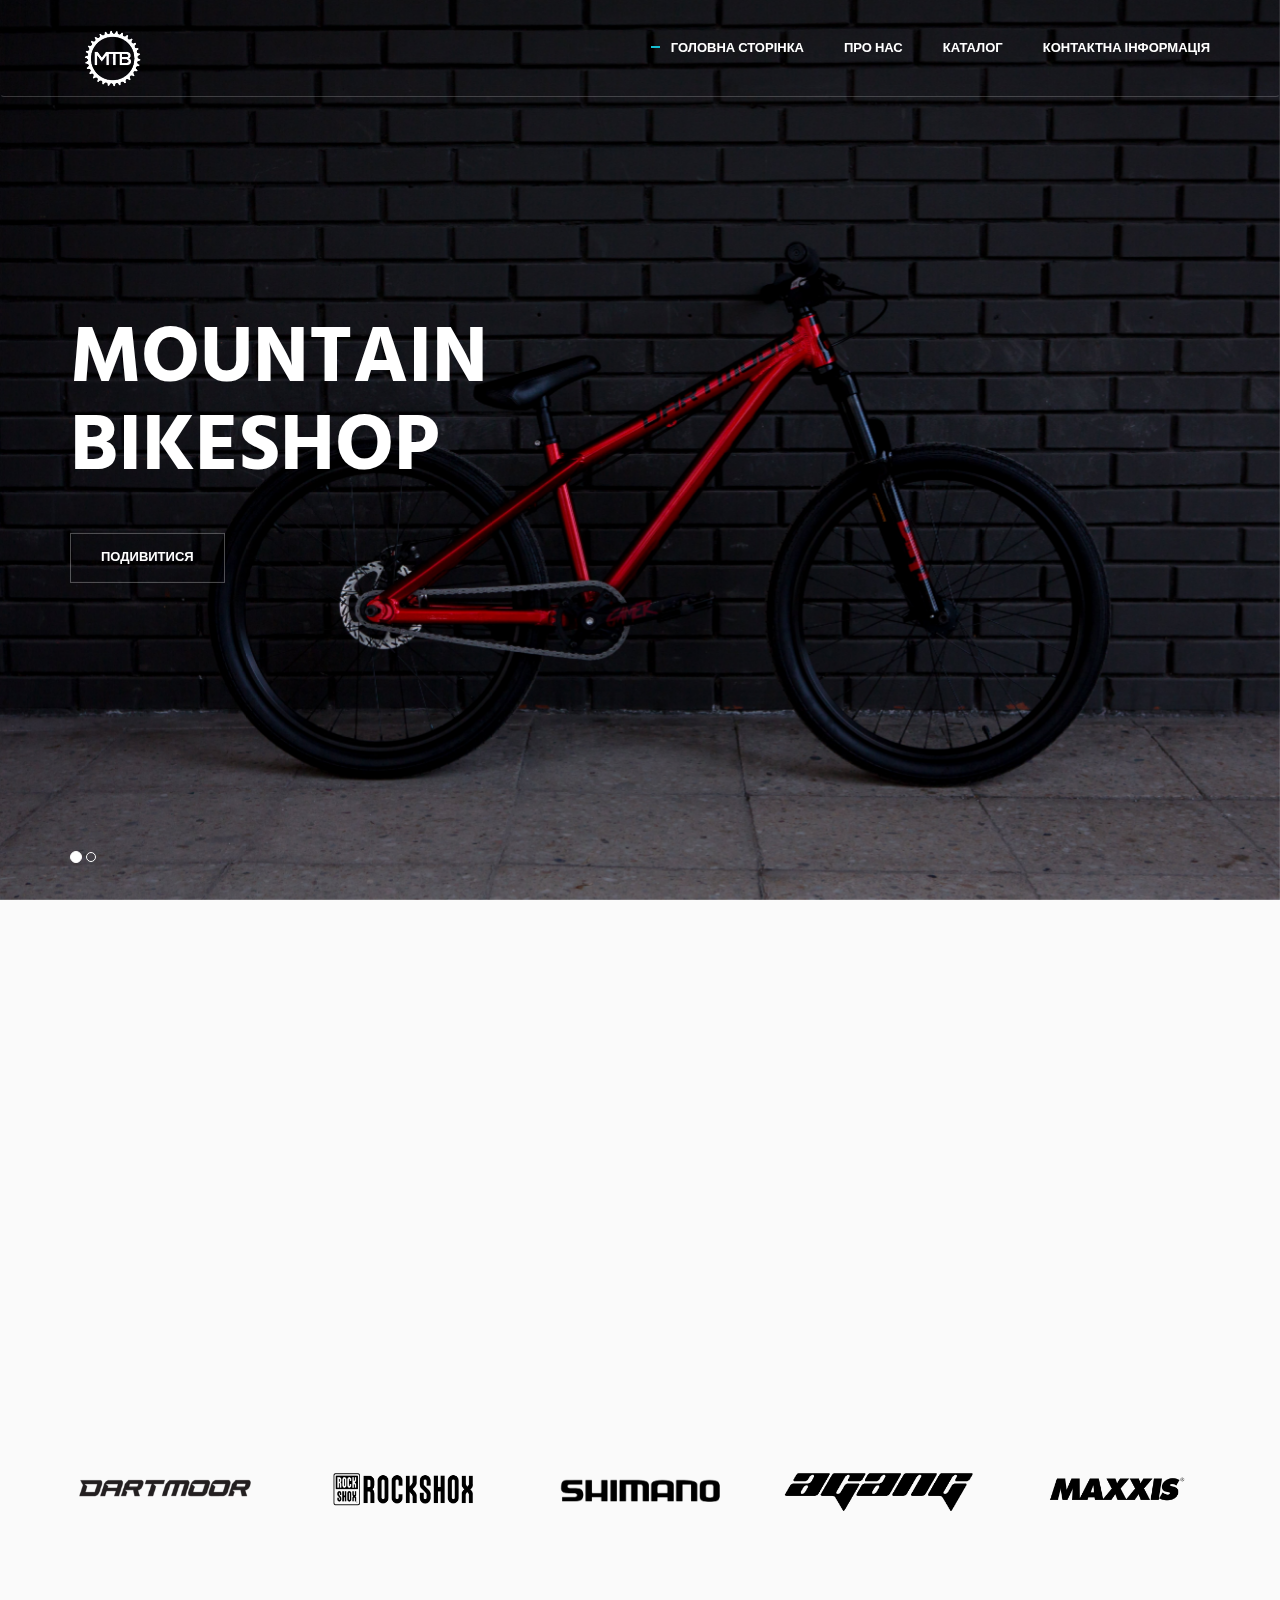
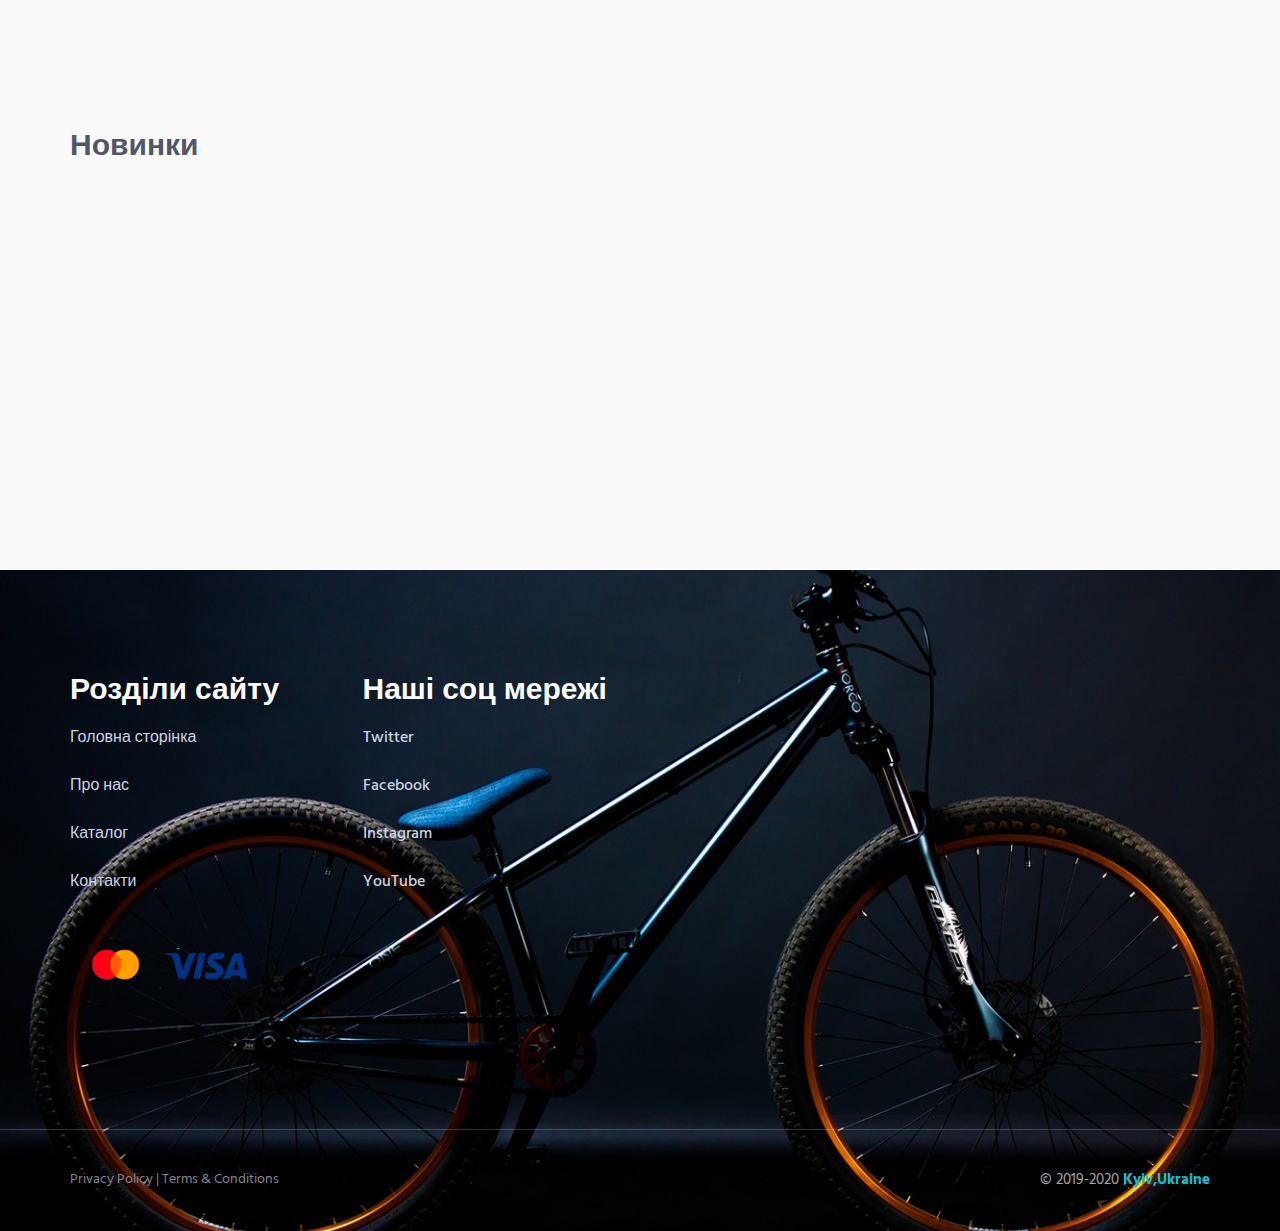
<file: index.html>
<!DOCTYPE html>
<html lang="en" class="no-js">
    <!-- BEGIN HEAD -->
    <head>
        <meta charset="utf-8"/>
        <title>MTBshop головна сторінка</title>
        <meta http-equiv="X-UA-Compatible" content="IE=edge">
        <meta content="width=device-width, initial-scale=1" name="viewport"/>
        <meta content="" name="description"/>
        <meta content="" name="author"/>

        <!-- GLOBAL MANDATORY STYLES -->
        <link href="http://fonts.googleapis.com/css?family=Hind:300,400,500,600,700" rel="stylesheet" type="text/css">
        <link href="vendor/simple-line-icons/simple-line-icons.min.css" rel="stylesheet" type="text/css"/>
        <link href="vendor/bootstrap/css/bootstrap.min.css" rel="stylesheet" type="text/css"/>

        <!-- PAGE LEVEL PLUGIN STYLES -->
        <link href="css/animate.css" rel="stylesheet">
        <link href="vendor/swiper/css/swiper.min.css" rel="stylesheet" type="text/css"/>

        <!-- THEME STYLES -->
        <link href="css/layout.min.css" rel="stylesheet" type="text/css"/>

        <!-- Favicon -->
        <link rel="shortcut icon" href="favicon.ico"/>
    </head>
    <!-- END HEAD -->

    <!-- BODY -->
    <body>

        <!--========== HEADER ==========-->
        <header class="header navbar-fixed-top">
            <!-- Navbar -->
            <nav class="navbar" role="navigation">
                <div class="container">
                    <!-- Brand and toggle get grouped for better mobile display -->
                    <div class="menu-container">
                        <button type="button" class="navbar-toggle" data-toggle="collapse" data-target=".nav-collapse">
                            <span class="sr-only">Toggle navigation</span>
                            <span class="toggle-icon"></span>
                        </button>

                        <!-- Logo -->
                        <div class="logo">
                            <a class="logo-wrap" href="index.html">
                                <img class="logo-img logo-img-main" src="img/logo.png" alt="Asentus Logo">
                                <img class="logo-img logo-img-active" src="img/logo-dark.png" alt="Asentus Logo">
                            </a>
                        </div>
                        <!-- End Logo -->
                    </div>

                    <!-- Collect the nav links, forms, and other content for toggling -->
                    <div class="collapse navbar-collapse nav-collapse">
                        <div class="menu-container">
                            <ul class="navbar-nav navbar-nav-right">
                                <li class="nav-item"><a class="nav-item-child nav-item-hover active" href="index.html">Головна сторінка</a></li>
                                <li class="nav-item"><a class="nav-item-child nav-item-hover" href="about.html">Про нас</a></li>
                                <li class="nav-item"><a class="nav-item-child nav-item-hover" href="products.html">Каталог</a></li>
                                <li class="nav-item"><a class="nav-item-child nav-item-hover" href="contact.html">Контактна інформація</a></li>
                            </ul>
                        </div>
                    </div>
                    <!-- End Navbar Collapse -->
                </div>
            </nav>
            <!-- Navbar -->
        </header>
        <!--========== END HEADER ==========-->

        <!--========== SLIDER ==========-->
        <div id="carousel-example-generic" class="carousel slide" data-ride="carousel">
            <div class="container">
                <!-- Indicators -->
                <ol class="carousel-indicators">
                    <li data-target="#carousel-example-generic" data-slide-to="0" class="active"></li>
                    <li data-target="#carousel-example-generic" data-slide-to="1"></li>
                </ol>
            </div>

            <!-- Wrapper for slides -->
            <div class="carousel-inner" role="listbox">
                <div class="item active">
                    <img class="img-responsive" src="img/1920x1080/01.jpg" alt="Slider Image">
                    <div class="container">
                        <div class="carousel-centered">
                            <div class="margin-b-40">
                                <h1 class="carousel-title">Mountain</br>Bikeshop</h1>
                            </div>
                            <a href="products.html" class="btn-theme btn-theme-sm btn-white-brd text-uppercase">Подивитися</a>
                        </div>
                    </div>
                </div>
                <div class="item">
                    <img class="img-responsive" src="img/1920x1080/02.jpg" alt="Slider Image">
                    <div class="container">
                        <div class="carousel-centered">
                            <div class="margin-b-40">
                                <h2 class="carousel-title">Mountain</br>Bikeshop</h2>
                            </div>
                            <a href="products.html" class="btn-theme btn-theme-sm btn-white-brd text-uppercase">Подивитися</a>
                        </div>
                    </div>
                </div>
            </div>
        </div>
        <!--========== SLIDER ==========-->


        <!--========== PAGE LAYOUT ==========-->
        <!-- Service -->
        <div class="bg-color-sky-light" data-auto-height="true">
            <div class="content-lg container">
                <div class="row row-space-1 margin-b-2">
                    <div class="col-sm-4">
                        <div class="wow fadeInLeft" data-wow-duration=".3" data-wow-delay=".1s">
                            <div class="service" data-height="height">
                                <div class="service-element">
                                    <i class="service-icon icon-badge"></i>
                                </div>
                                <div class="service-info">
                                    <h3>Висока якість</h3>
                                    <p class="margin-b-5">Всі товари високої якості</p>
                                </div>
                                <a href="#" class="content-wrapper-link"></a>    
                            </div>
                        </div>
                    </div>
                     <div class="col-sm-4 sm-margin-b-2">
                        <div class="wow fadeInLeft" data-wow-duration=".3" data-wow-delay=".5s">
                            <div class="service" data-height="height">
                                <div class="service-element">
                                    <i class="service-icon icon-speedometer"></i>
                                </div>
                                <div class="service-info">
                                    <h3>Швидка доставка</h3>
                                    <p class="margin-b-5">Відправка товару на наступний </br> день після замовлення</p>
                                </div>
                                <a href="#" class="content-wrapper-link"></a>    
                            </div>
                        </div>
                    </div>
                    <div class="col-sm-4">
                        <div class="wow fadeInLeft" data-wow-duration=".3" data-wow-delay=".6s">
                            <div class="service" data-height="height">
                                <div class="service-element">
                                    <i class="service-icon icon-badge"></i>
                                </div>
                                <div class="service-info">
                                    <h3>Акції</h3>
                                    <p class="margin-b-5">Безкоштовна доставка при всіх замовленнях понад 1000гривень</p>
                                </div>
                                <a href="#" class="content-wrapper-link"></a>    
                            </div>
                        </div>
                    </div>
                </div>
            </div>
        </div>
        <!-- End Service -->


        <!-- Clients -->
        <div class="bg-color-sky-light">
            <div class="content-lg container">
                <!-- Swiper Clients -->
                <div class="swiper-slider swiper-clients">
                    <!-- Swiper Wrapper -->
                    <div class="swiper-wrapper">
                        <div class="swiper-slide">
                            <img class="swiper-clients-img" src="img/clients/dartmoorlogo.png" alt="Clients Logo">
                        </div>
                        <div class="swiper-slide">
                            <img class="swiper-clients-img" src="img/clients/rockshox.png" alt="Clients Logo">
                        </div>
                        <div class="swiper-slide">
                            <img class="swiper-clients-img" src="img/clients/Shimanologo.png" alt="Clients Logo">
                        </div>
                        <div class="swiper-slide">
                            <img class="swiper-clients-img" src="img/clients/agang.png" alt="Clients Logo">
                        </div>
                        <div class="swiper-slide">
                            <img class="swiper-clients-img" src="img/clients/maxxis.png" alt="Clients Logo">
                        </div>
                    </div>
                </div>
            </div>
        </div>
        <!-- End Clients -->

                        <!-- Pagination -->
                        <div class="swiper-testimonials-pagination"></div>
                    </div>
                    <!-- End Swiper Testimonials -->
                </div>
            </div>
            <!--// end row -->
        </div>
        <!-- End Testimonials -->

        <!-- Work -->
        <div class="bg-color-sky-light overflow-h">
            <div class="content-lg container">
                <div class="row margin-b-40">
                    <div class="col-sm-6">
                        <h2>Новинки</h2>
                    </div>
                </div>
                <!--// end row -->

                <!-- Masonry Grid -->
                    <div class="masonry-grid-item col-xs-6 col-sm-6 col-md-4">
                        <!-- Work -->
                        <div class="work wow fadeInUp" data-wow-duration=".3" data-wow-delay=".3s">
                            <div class="work-overlay">
                                <img class="full-width img-responsive" src="img/dartmoon/dartmoor02.jpg" alt="Portfolio Image">
                            </div>
                            <div class="work-content">
                                <h3 class="color-white margin-b-5">Dartmoon</h3>
                                <p class="color-white margin-b-0">TWO6PLAYER 2020</br>ціна:8000грн</p>
                            </div>
                            <a class="content-wrapper-link" href="#"></a>
                        </div>
                        <!-- End Work -->
                    </div>
                    <div class="masonry-grid-item col-xs-6 col-sm-6 col-md-4">
                        <!-- Work -->
                        <div class="work wow fadeInUp" data-wow-duration=".3" data-wow-delay=".4s">
                            <div class="work-overlay">
                                <img class="full-width img-responsive" src="img/rockshox/rockshox1.jpg" alt="Portfolio Image">
                            </div>
                            <div class="work-content">
                                <h3 class="color-white margin-b-5">Rock Shox</h3>
                                <p class="color-white margin-b-0">YARI RC 29</br>Ціна:15570грн</p>
                            </div>
                            <a class="content-wrapper-link" href="#"></a>
                        </div>
                        <!-- End Work -->
                    </div>
                    <div class="masonry-grid-item col-xs-6 col-sm-6 col-md-4">
                        <!-- Work -->
                        <div class="work wow fadeInUp" data-wow-duration=".3" data-wow-delay=".5s">
                            <div class="work-overlay">
                                <img class="full-width img-responsive" src="img/shimano/shimano1.jpg" alt="Portfolio Image">
                            </div>
                            <div class="work-content">
                                <h3 class="color-white margin-b-5">Shimano</h3>
                                <p class="color-white margin-b-0">передняя ACERA</br>Ціна:420грн</p>
                            </div>
                            <a class="content-wrapper-link" href="#"></a>
                        </div>
                        <!-- End Work -->
                    </div>
                </div>
                <!-- End Masonry Grid -->
            </div>
        </div>
        <!-- End Work -->
        <!--========== END PAGE LAYOUT ==========-->

        <!--========== FOOTER ==========-->
        <footer class="footer">
            <!-- Links -->
            <div class="footer-seperator">
                <div class="content-lg container">
                    <div class="row">
                        <div class="col-sm-3 sm-margin-b-60">
                            <!-- List -->
                            <ul class="list-unstyled footer-list">
                            <h2 class="color-white">Розділи сайту</h2>
                                <li class="footer-list-item"><a class="footer-list-link" href="index.html">Головна сторінка</a></li>
                                <li class="footer-list-item"><a class="footer-list-link" href="about.html">Про нас</a></li>
                                <li class="footer-list-item"><a class="footer-list-link" href="products.html">Каталог</a></li>
                                <li class="footer-list-item"><a class="footer-list-link" href="contact.html">Контакти</a></li>
                                <li class="footer-list-item"><img src="img/cards.png" alt="img/cards.png"></li>
                            </ul>
                            <!-- End List -->
                        </div>
                        <div class="col-sm-4 sm-margin-b-30">
                            <!-- List -->
                            <ul class="list-unstyled footer-list">
                            <h2 class="color-white">Наші соц мережі</h2>
                                <li class="footer-list-item"><a class="footer-list-link" href="#">Twitter</a></li>
                                <li class="footer-list-item"><a class="footer-list-link" href="#">Facebook</a></li>
                                <li class="footer-list-item"><a class="footer-list-link" href="#">Instagram</a></li>
                                <li class="footer-list-item"><a class="footer-list-link" href="#">YouTube</a></li>
                            </ul>
                            <!-- End List -->
                        </div>і
                    </div>
                    <!--// end row -->
                </div>
            </div>
            <!-- End Links -->

            <!-- Copyright -->
             <div class="content container">
                <div class="row">
                    <div class="col-xs-6"><a href="#">Privacy Policy</a> <a>|</a> <a href="#">Terms &amp; Conditions</a></div>
                    <div class="col-xs-6 text-right">
                        <p class="margin-b-0"><a class="color-base fweight-700"></a> © 2019-2020  <a class="color-base fweight-700" href="https://www.google.com.ua/maps/place/%D0%9A%D0%B8%D0%B5%D0%B2,+02000/@50.0220066,30.0583002,8.75z/data=!4m5!3m4!1s0x40d4cf4ee15a4505:0x764931d2170146fe!8m2!3d50.4501!4d30.5234?hl=ru">Kyiv,Ukraine </a></p>
                    </div>
                </div>
                <!--// end row -->
            </div>
            <!-- End Copyright -->
        </footer>
        <!--========== END FOOTER ==========-->

        <!-- Back To Top -->
        <a href="javascript:void(0);" class="js-back-to-top back-to-top">Top</a>

        <!-- JAVASCRIPTS(Load javascripts at bottom, this will reduce page load time) -->
        <!-- CORE PLUGINS -->
        <script src="vendor/jquery.min.js" type="text/javascript"></script>
        <script src="vendor/jquery-migrate.min.js" type="text/javascript"></script>
        <script src="vendor/bootstrap/js/bootstrap.min.js" type="text/javascript"></script>

        <!-- PAGE LEVEL PLUGINS -->
        <script src="vendor/jquery.easing.js" type="text/javascript"></script>
        <script src="vendor/jquery.back-to-top.js" type="text/javascript"></script>
        <script src="vendor/jquery.smooth-scroll.js" type="text/javascript"></script>
        <script src="vendor/jquery.wow.min.js" type="text/javascript"></script>
        <script src="vendor/swiper/js/swiper.jquery.min.js" type="text/javascript"></script>
        <script src="vendor/masonry/jquery.masonry.pkgd.min.js" type="text/javascript"></script>
        <script src="vendor/masonry/imagesloaded.pkgd.min.js" type="text/javascript"></script>

        <!-- PAGE LEVEL SCRIPTS -->
        <script src="js/layout.min.js" type="text/javascript"></script>
        <script src="js/components/wow.min.js" type="text/javascript"></script>
        <script src="js/components/swiper.min.js" type="text/javascript"></script>
        <script src="js/components/masonry.min.js" type="text/javascript"></script>

    </body>
    <!-- END BODY -->
</html>
</file>
<file: css/layout.min.css>
@charset "UTF-8";.blockquote,.btn-theme,p{line-height:1.4}.btn-theme.active.focus,.btn-theme.active:focus,.btn-theme.focus,.btn-theme:active.focus,.btn-theme:active:focus,.btn-theme:focus,:active,:focus,a,a:active,a:focus,a:hover{outline:0}.btn-theme:hover,.service .service-element,.service .service-info,.service:hover .service-element,.service:hover .service-info{transition-duration:.3s;transition-property:all;transition-timing-function:cubic-bezier(.7,1,.7,1)}.blockquote,.header .nav-item-child,.link,a,body,em,h1,h2,h3,h4,h5,h6,li,li a,p,span{font-family:Hind,sans-serif}.back-to-top:focus,.back-to-top:hover,.btn-theme.focus,.btn-theme:focus,.btn-theme:hover,.content-wrapper-link,.header .logo-wrap:focus,.header .logo-wrap:hover,a:active,a:focus,a:hover,h1>a:focus,h2>a:focus,h3>a:focus,h4>a:focus,h5>a:focus,h6>a:focus{text-decoration:none}.back-to-top,.carousel-title,.header .nav-item-child,.link{text-transform:uppercase}.container-full-width:after,.masonry-grid:after{clear:both}html{overflow-x:hidden}body,html,html a{-webkit-font-smoothing:antialiased}p{font-size:15px;font-weight:400;color:#a6a7aa;margin-bottom:15px}em,li,li a{font-size:16px;font-weight:500;color:#515769}a{color:#81848f}a:active,a:focus,a:hover{color:#999caa}.link{position:relative;font-size:13px;font-weight:600}.link:after{position:absolute;top:8px;right:-15px;width:9px;height:2px;background:#17bed2;content:" "}span{font-size:14px;font-weight:400;color:#bfc1c7}h1,h2,h3,h4,h5,h6{font-weight:700;color:#515769;line-height:1.4;margin:0 0 15px}h1>a,h2>a,h3>a,h4>a,h5>a,h6>a{color:#515769}h1>a:hover,h2>a:hover,h3>a:hover,h4>a:hover,h5>a:hover,h6>a:hover{color:#999caa;text-decoration:none}h1{font-size:40px}h2{font-size:30px}h3,h4{font-size:22px}::selection{color:#fff;background:#17bed2;text-shadow:none}::-webkit-selection{color:#fff;background:#17bed2;text-shadow:none}::-moz-selection{color:#fff;background:#17bed2;text-shadow:none}.section-seperator{border-bottom:1px solid #edf0f2}.content-wrapper-link{position:absolute;top:0;left:0;right:0;bottom:0;display:block;z-index:3}.blockquote{position:relative;font-size:17px;font-weight:400;color:#a6a7aa;border-left:none;margin-left:20px}.blockquote:before{position:absolute;top:0;left:-20px;font-size:60px;display:inline-block;color:#17bed2;content:'“'}.btn-theme{position:relative;display:inline-block;text-align:center;background-image:none;border-style:solid;white-space:nowrap;vertical-align:middle;-ms-touch-action:manipulation;touch-action:manipulation;cursor:pointer;-webkit-user-select:none;-moz-user-select:none;-ms-user-select:none;user-select:none}.btn-theme.active,.btn-theme:active{background-image:none;outline:0}.btn-theme.disabled,.btn-theme[disabled],fieldset[disabled] .btn-theme{cursor:not-allowed;box-shadow:none;opacity:.65;pointer-events:none}.btn-white-brd{color:#fff;background:0 0;border-color:rgba(255,255,255,.3);border-width:1px}.btn-white-brd.focus,.btn-white-brd:focus,.btn-white-brd:hover{color:#515769;background:#fff;border-color:transparent}.btn-default-bg{color:#515769;background:#f3f4f5;border-color:transparent;border-width:0}.btn-base-bg,.btn-default-bg.focus,.btn-default-bg:focus,.btn-default-bg:hover{background:#17bed2;color:#fff;border-color:transparent}.btn-base-bg{border-width:0}.btn-base-bg.focus,.btn-base-bg:focus,.btn-base-bg:hover{color:#fff;background:#63cbd7;border-color:transparent}.footer .footer-seperator,.header .navbar{border-bottom:1px solid rgba(255,255,255,.2)}.btn-theme-sm{font-size:13px;font-weight:600;padding:15px 30px}.pricing{padding:70px 45px;background:#fff;margin-top:50px}@media (max-width:768px){.pricing{margin-top:0}}.pricing.pricing-active{padding-top:110px;padding-bottom:110px;margin-top:10px}@media (max-width:768px){.pricing.pricing-active{margin-top:0}}.pricing .pricing-icon{display:block;font-size:30px;color:#999caa;margin-bottom:30px}.pricing .pricing-list-item{position:relative;font-size:13px;color:#81848f;padding-left:20px;margin-bottom:10px}.pricing .pricing-list-item:before{position:absolute;top:7px;left:0;width:9px;height:2px;background:#17bed2;content:" ";margin-right:10px}@media (max-width:991px){.promo-section .promo-section-col{padding-top:100px;padding-bottom:100px}}@media (min-width:992px){.promo-section{position:relative;height:400px}.promo-section .promo-section-col{width:45%}.promo-section .promo-section-img-left{position:absolute;top:0;right:50%}.promo-section .promo-section-img-right{position:absolute;top:0;left:50%}.promo-section .ver-center{display:table;height:400px}.promo-section .ver-center-aligned{display:table-cell;vertical-align:middle}}.service{background:#fff;padding:50px}.service .service-element,.service .service-info{-webkit-transform:translate3d(0,0,0);-moz-transform:translate3d(0,0,0);transform:translate3d(0,0,0)}.service .service-icon{display:block;font-size:30px;color:#999caa;margin-bottom:30px}.header .logo-img,.header .logo-img-main,.header .logo-wrap{display:inline-block}.service:hover .service-element{opacity:0;-webkit-transform:translate3d(0,-100%,0);-moz-transform:translate3d(0,-100%,0);transform:translate3d(0,-100%,0)}.service:hover .service-info{-webkit-transform:translate3d(0,-30%,0);-moz-transform:translate3d(0,-30%,0);transform:translate3d(0,-30%,0)}.work,.work .work-overlay{position:relative}.work .work-content,.work .work-overlay:before{position:absolute;transition-property:all;transition-timing-function:cubic-bezier(.7,1,.7,1);transition-duration:.3s;left:0}.work .work-overlay:before{top:0;width:100%;height:100%;background:0 0;content:" "}.work .work-content{bottom:0;opacity:0;padding:25px;-webkit-transform:translate3d(0,20px,0);-moz-transform:translate3d(0,20px,0);transform:translate3d(0,20px,0)}.work:hover .work-overlay:before{background:rgba(0,0,0,.5);transition-duration:.3s;transition-property:all;transition-timing-function:cubic-bezier(.7,1,.7,1)}.work:hover .work-content{opacity:1;-webkit-transform:translate3d(0,0,0);-moz-transform:translate3d(0,0,0);transform:translate3d(0,0,0);transition-duration:.3s;transition-property:all;transition-timing-function:cubic-bezier(.7,1,.7,1)}.footer{background:url(../img/1920x1080/03.jpg) center center no-repeat;background-size:cover}.footer .footer-list{margin-bottom:0}.footer .footer-list-item{color:#cbd3e1;margin-bottom:25px}.footer .footer-list-link{color:#cbd3e1}.footer .footer-list-link:hover{color:#fff}.footer .footer-input{background:rgba(0,0,0,.15)}.footer .footer-logo{width:85px;height:auto}.navbar-fixed-top .navbar-collapse{max-height:100%}.header .navbar{margin-bottom:0;transition-duration:.3s;transition-property:all;transition-timing-function:cubic-bezier(.7,1,.7,1)}.header .navbar-toggle{width:25px;height:25px;border:none;padding:0;margin:35px 0}.header .navbar-toggle .toggle-icon{position:relative;width:21px;height:1px;display:inline-block;background:#515769;transition-duration:.3s;transition-property:all;transition-timing-function:cubic-bezier(.7,1,.7,1)}.header .navbar-toggle .toggle-icon:after,.header .navbar-toggle .toggle-icon:before{position:absolute;left:0;background:#515769;content:" "}.header .navbar-toggle .toggle-icon:before{width:10px;height:1px;bottom:10px;-webkit-transform:rotate(0);-moz-transform:rotate(0);transform:rotate(0);transition-duration:.3s;transition-property:all;transition-timing-function:cubic-bezier(.7,1,.7,1)}.header .navbar-toggle .toggle-icon:after{width:16px;height:1px;top:-5px;-webkit-transform:rotate(0);-moz-transform:rotate(0);transform:rotate(0);transition-duration:.3s;transition-property:all;transition-timing-function:cubic-bezier(.7,1,.7,1)}.header .navbar-toggle:hover .toggle-icon{background:#17bed2;transition-duration:.3s;transition-property:all;transition-timing-function:cubic-bezier(.7,1,.7,1)}.header .navbar-toggle:hover .toggle-icon:after,.header .navbar-toggle:hover .toggle-icon:before{width:21px;height:1px;background:#17bed2;transition-duration:.3s;transition-property:all;transition-timing-function:cubic-bezier(.7,1,.7,1)}.header .logo-img-active,.header .logo-img-main,.header .nav-item .nav-item-hover.active:after,.header .nav-item:hover .nav-item-hover:after{transition-duration:.4s;transition-property:all;transition-timing-function:cubic-bezier(.7,1,.7,1)}.header .navbar-toggle:hover .toggle-icon.is-clicked{background:rgba(81,87,105,0)}.header .logo{width:100px;height:100px;float:left;max-height:95px;line-height:65px}.header .logo-wrap{padding:15px 0}.header .logo-img{width:85px;height:auto;max-width:100%;max-height:100%;vertical-align:middle}.header .logo-img-active{display:none}.header .nav-item,.header .nav-item-child{display:block;position:relative}.header .navbar-nav{padding-left:0;margin-bottom:0;list-style:none}.header .nav-item:last-child .nav-item-child{padding-right:0}.header .nav-item .nav-item-hover.active:after,.header .nav-item:hover .nav-item-hover:after{opacity:1}.header .nav-item-child{font-size:13px;font-weight:600;color:#fff;line-height:55px;padding:20px;transition-duration:.3s;transition-property:all;transition-timing-function:cubic-bezier(.7,1,.7,1)}.header .nav-item-hover{position:relative}.header .nav-item-hover:after{position:absolute;top:45px;left:0;width:9px;height:2px;background:#17bed2;opacity:0;content:" ";transition-duration:.4s;transition-property:all;transition-timing-function:cubic-bezier(.7,1,.7,1)}@media (max-width:991px){.header{background:#fff}.header .navbar-toggle{display:block}.header .navbar-collapse.collapse{display:none!important}.header .navbar-collapse.collapse.in{display:block!important}.header .nav-collapse{padding-left:0;padding-right:0}.header .navbar-nav{margin:0;float:none}.header .navbar-nav .nav-item{float:none}.header .menu-container:after,.header .menu-container:before{content:" ";display:table}.header .menu-container:after{clear:both}.header .logo .logo-img-main{display:none}.header .logo .logo-img-active{display:inline-block}.header .nav-item-child{color:#515769;line-height:1.4;padding:12px 12px 12px 15px}.header .nav-item-hover:after{position:absolute;top:19px}}@media (max-width:767px){.header .menu-container{padding-left:15px;padding-right:15px;margin-left:0;margin-right:0}.header .navbar>.container,.header .navbar>.container>.nav-collapse{padding-left:0;padding-right:0;margin-left:0;margin-right:0}.header .navbar>.container{width:auto}}@media (min-width:992px){.header .navbar-nav-right{float:right}.page-on-scroll .header .navbar{background:#fff;border-bottom-color:#f0f0f0;transition-duration:.3s;transition-property:all;transition-timing-function:cubic-bezier(.7,1,.7,1)}.page-on-scroll .header .logo-img-active,.page-on-scroll .header .logo-img-main{transition-duration:.4s;transition-property:all;transition-timing-function:cubic-bezier(.7,1,.7,1)}.page-on-scroll .header .logo-img-main{display:none}.page-on-scroll .header .logo-img-active{display:inline-block}.page-on-scroll .header .nav-item-child{color:#515769;transition-duration:.3s;transition-property:all;transition-timing-function:cubic-bezier(.7,1,.7,1)}}.contact-list>li{font-size:13px;color:#81848f;margin-bottom:10px}.back-to-top,.back-to-top:hover{color:#fff;transition-property:all;transition-timing-function:cubic-bezier(.7,1,.7,1);transition-duration:.3s}.back-to-top{position:fixed;right:10px;bottom:10px;display:inline-block;z-index:9;width:40px;height:40px;font-size:11px;font-weight:400;text-align:center;line-height:3;letter-spacing:1px;background:#515769;border-radius:3px;visibility:hidden;opacity:0;padding:5px;-webkit-transform:translate3d(0,50px,0);-moz-transform:translate3d(0,50px,0);transform:translate3d(0,50px,0)}.back-to-top.back-to-top-is-visible{visibility:visible;opacity:.6;-webkit-transform:translate3d(0,0,0);-moz-transform:translate3d(0,0,0);transform:translate3d(0,0,0);transition-duration:.3s;transition-property:all;transition-timing-function:cubic-bezier(.7,1,.7,1)}.back-to-top.back-to-top-is-visible:hover{opacity:1;transition-duration:.3s;transition-property:all;transition-timing-function:cubic-bezier(.7,1,.7,1)}.back-to-top.back-to-top-fade-out{opacity:.4}.back-to-top.back-to-top-fade-out:hover{opacity:1;transition-duration:.3s;transition-property:all;transition-timing-function:cubic-bezier(.7,1,.7,1)}.swiper-clients-img,.swiper-clients-img:hover{transition-duration:.2s;transition-property:all;transition-timing-function:cubic-bezier(.7,1,.7,1)}.form-control{height:50px;font-size:14px;font-weight:400;color:#a6a7aa;background:#fafafa;border:none;box-shadow:none;border-radius:0;padding-left:15px}.form-control::-moz-placeholder{color:#a6a7aa}.form-control:-ms-input-placeholder{color:#a6a7aa}.form-control::-webkit-input-placeholder{color:#a6a7aa}.form-control:focus{color:#515769;box-shadow:none}.form-control:focus::-moz-placeholder{color:#515769}.form-control:focus:-ms-input-placeholder{color:#515769}.form-control:focus::-webkit-input-placeholder{color:#515769}.full-screen{background-size:cover;background-position:center;background-repeat:no-repeat}.carousel-indicators{left:auto;width:auto;padding-left:0;margin-left:0}.carousel-centered{position:absolute;top:50%;-webkit-transform:translate3d(0,-50%,0);-moz-transform:translate3d(0,-50%,0);transform:translate3d(0,-50%,0)}.carousel-title{font-size:80px;font-weight:700;color:#fff;line-height:1.1}@media (max-width:768px){.carousel-title{font-size:60px}}.gm-style>div:first-child>div+div>div:last-child>div>div:first-child>div,.gm-style>div:first-child>div+div>div:last-child>div>div:first-child>div>div>div{background-color:#fff!important;box-shadow:none!important}.gm-style>div:first-child>div+div>div:last-child>div>div:first-child>div:first-child,.gm-style>div:first-child>div+div>div:last-child>div>div:last-child>img{display:none}.gm-style>div:first-child>div+div>div:last-child>div>div:last-child{overflow:inherit!important}.overflow-h,.swiper-slider{overflow:hidden}.gm-style>div:first-child>div+div>div:last-child>div>div:last-child:after{position:absolute;top:0;right:0;font-size:15px;font-family:Simple-Line-Icons;color:#515769;content:"\e082"}.gm-style-iw{top:22px!important;left:22px!important}.masonry-grid{position:relative;margin:0 -2px}.masonry-grid:after,.masonry-grid:before{content:" ";display:table}.masonry-grid .masonry-grid-item{display:block;float:left;vertical-align:top;padding:0 2px;margin-bottom:4px}.masonry-grid .masonry-grid-item.col-12{width:100%}.masonry-grid .masonry-grid-item.col-11{width:91.66666667%}.masonry-grid .masonry-grid-item.col-10{width:83.33333333%}.masonry-grid .masonry-grid-item.col-9{width:75%}.masonry-grid .masonry-grid-item.col-8{width:66.66666667%}.masonry-grid .masonry-grid-item.col-7{width:58.33333333%}.masonry-grid .masonry-grid-item.col-6{width:50%}.masonry-grid .masonry-grid-item.col-5{width:41.66666667%}.masonry-grid .masonry-grid-item.col-4{width:33.33333333%}.masonry-grid .masonry-grid-item.col-3{width:25%}.masonry-grid .masonry-grid-item.col-2{width:16.66666667%}.masonry-grid .masonry-grid-item.col-1{width:8.33333333%}@media (max-width:768px){.masonry-grid .masonry-grid-item,.masonry-grid .masonry-grid-item.col-1,.masonry-grid .masonry-grid-item.col-10,.masonry-grid .masonry-grid-item.col-11,.masonry-grid .masonry-grid-item.col-12,.masonry-grid .masonry-grid-item.col-2,.masonry-grid .masonry-grid-item.col-3,.masonry-grid .masonry-grid-item.col-4,.masonry-grid .masonry-grid-item.col-5,.masonry-grid .masonry-grid-item.col-6,.masonry-grid .masonry-grid-item.col-7,.masonry-grid .masonry-grid-item.col-8,.masonry-grid .masonry-grid-item.col-9{width:50%}}@media (max-width:600px){.masonry-grid .masonry-grid-item,.masonry-grid .masonry-grid-item.col-1,.masonry-grid .masonry-grid-item.col-10,.masonry-grid .masonry-grid-item.col-11,.masonry-grid .masonry-grid-item.col-12,.masonry-grid .masonry-grid-item.col-2,.masonry-grid .masonry-grid-item.col-3,.masonry-grid .masonry-grid-item.col-4,.masonry-grid .masonry-grid-item.col-5,.masonry-grid .masonry-grid-item.col-6,.masonry-grid .masonry-grid-item.col-7,.masonry-grid .masonry-grid-item.col-8,.masonry-grid .masonry-grid-item.col-9{width:100%}}.swiper-slider{position:relative;width:100%;height:100%}.swiper-clients-img{display:block;width:190px;height:auto;margin:0 auto;opacity:1;cursor:pointer}.swiper-clients-img:hover{opacity:.8}.color-base{color:#17bed2}.color-white{color:#fff}.color-heading{color:#515769}.color-subtitle{color:#a6a7aa}.color-link{color:#81848f}.color-link-hover{color:#999caa}.color-sky-light{color:#fafafa}.bg-color-base{background:#17bed2}.bg-color-white{background:#fff}.bg-color-heading{background:#515769}.bg-color-subtitle{background:#a6a7aa}.bg-color-link{background:#81848f}.bg-color-link-hover{background:#999caa}.bg-color-sky-light{background:#fafafa}.row-space-1{margin-right:-1px;margin-left:-1px}.row-space-1>[class*=col-]{padding-left:1px;padding-right:1px}.content{padding-top:40px;padding-bottom:40px}.content-sm{padding-top:60px;padding-bottom:60px}.content-md{padding-top:80px;padding-bottom:80px}.content-lg{padding-top:100px;padding-bottom:100px}.parallax-content{padding-top:220px;padding-bottom:120px}.full-width{width:100%;height:auto}.container-full-width{width:100%}.container-full-width:after,.container-full-width:before{content:" ";display:table}.fweight-300{font-weight:300!important}.fweight-400{font-weight:400!important}.fweight-500{font-weight:500!important}.fweight-600{font-weight:600!important}.fweight-700{font-weight:700!important}.margin-l-0{margin-left:0!important}.margin-l-5{margin-left:5px!important}.margin-l-10{margin-left:10px!important}.margin-l-20{margin-left:20px!important}.margin-r-0{margin-right:0!important}.margin-r-5{margin-right:5px!important}.margin-r-10{margin-right:10px!important}.margin-r-20{margin-right:20px!important}.margin-b-0{margin-bottom:0!important}.margin-b-2{margin-bottom:2px!important}.margin-b-5{margin-bottom:5px!important}.margin-b-10{margin-bottom:10px!important}.margin-b-20{margin-bottom:20px!important}.margin-b-30{margin-bottom:30px!important}.margin-b-40{margin-bottom:40px!important}.margin-b-50{margin-bottom:50px!important}.margin-b-60{margin-bottom:60px!important}.margin-b-70{margin-bottom:70px!important}.margin-b-80{margin-bottom:80px!important}.margin-b-90{margin-bottom:90px!important}.margin-b-100{margin-bottom:100px!important}@media (max-width:992px){.md-margin-b-0{margin-bottom:0!important}.md-margin-b-2{margin-bottom:2px!important}.md-margin-b-5{margin-bottom:5px!important}.md-margin-b-10{margin-bottom:10px!important}.md-margin-b-20{margin-bottom:20px!important}.md-margin-b-30{margin-bottom:30px!important}.md-margin-b-40{margin-bottom:40px!important}.md-margin-b-50{margin-bottom:50px!important}.md-margin-b-60{margin-bottom:60px!important}.md-margin-b-70{margin-bottom:70px!important}.md-margin-b-80{margin-bottom:80px!important}.md-margin-b-90{margin-bottom:90px!important}.md-margin-b-100{margin-bottom:100px!important}}@media (max-width:768px){.sm-margin-b-0{margin-bottom:0!important}.sm-margin-b-2{margin-bottom:2px!important}.sm-margin-b-5{margin-bottom:5px!important}.sm-margin-b-10{margin-bottom:10px!important}.sm-margin-b-20{margin-bottom:20px!important}.sm-margin-b-30{margin-bottom:30px!important}.sm-margin-b-40{margin-bottom:40px!important}.sm-margin-b-50{margin-bottom:50px!important}.sm-margin-b-60{margin-bottom:60px!important}.sm-margin-b-70{margin-bottom:70px!important}.sm-margin-b-80{margin-bottom:80px!important}.sm-margin-b-90{margin-bottom:90px!important}.sm-margin-b-100{margin-bottom:100px!important}}@media (max-width:480px){.xs-margin-b-0{margin-bottom:0!important}.xs-margin-b-2{margin-bottom:2px!important}.xs-margin-b-5{margin-bottom:5px!important}.xs-margin-b-10{margin-bottom:10px!important}.xs-margin-b-20{margin-bottom:20px!important}.xs-margin-b-30{margin-bottom:30px!important}.xs-margin-b-40{margin-bottom:40px!important}.xs-margin-b-50{margin-bottom:50px!important}.xs-margin-b-60{margin-bottom:60px!important}.xs-margin-b-70{margin-bottom:70px!important}.xs-margin-b-80{margin-bottom:80px!important}.xs-margin-b-90{margin-bottom:90px!important}.xs-margin-b-100{margin-bottom:100px!important}}.height-100{height:100px!important}.height-200{height:200px!important}.height-300{height:300px!important}.height-400{height:400px!important}
</file>
